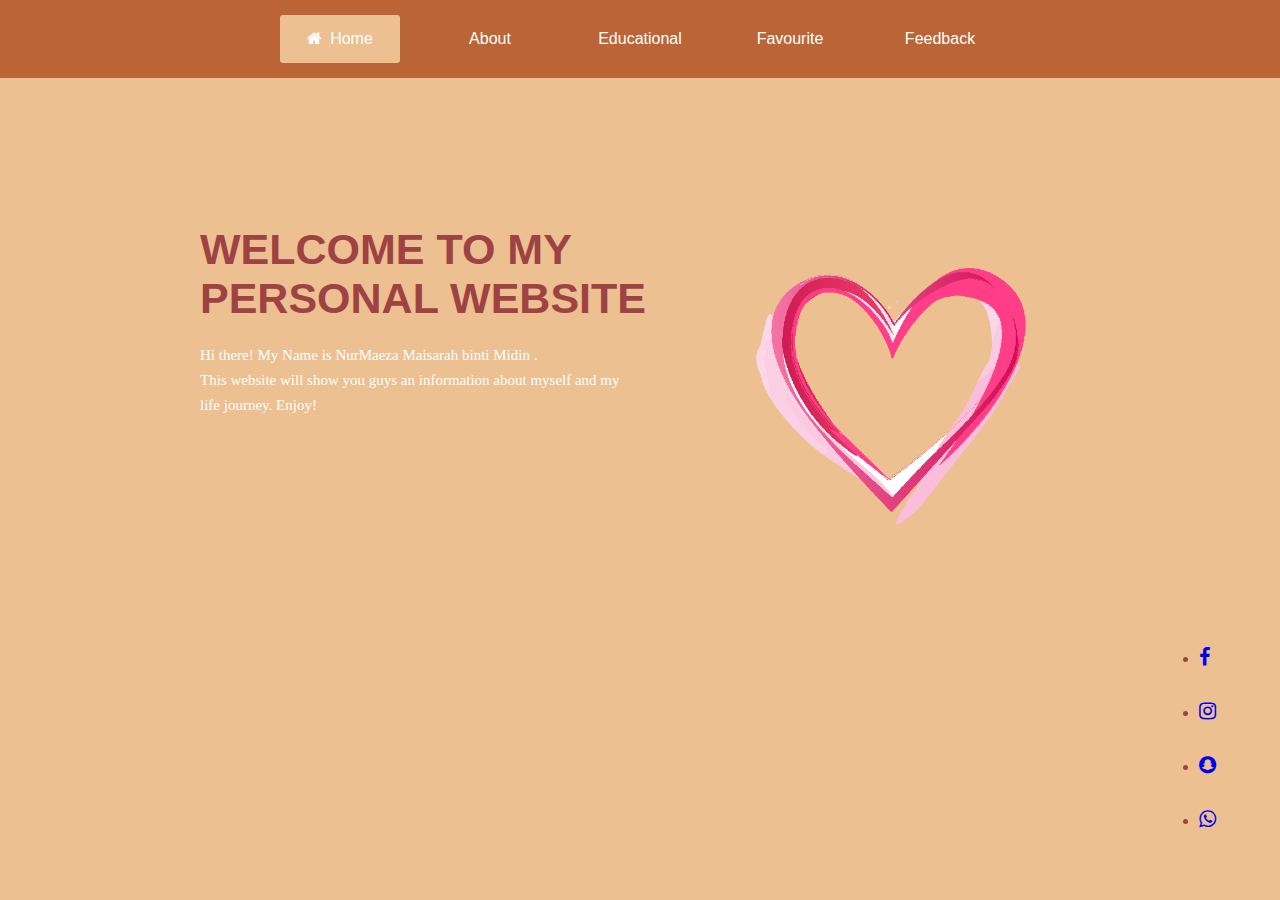
<file: index.html>
<html>
<head>

    <html lang="en">
  <meta charset="UTF-8">
  <meta name="viewport" content="width=device-width, initial-scale=1.0">

    <link rel="stylesheet" href="tab.css">
  <link rel="stylesheet" href="https://cdnjs.cloudflare.com/ajax/libs/font-awesome/6.1.1/css/all.min.css">
    
</head>
<body>
  <div class="menu-bar">
      <ul>
        <li class="active"><a href="website.html"><i class="fa fa-home"></i>Home</a></li>
        <li><a href="profile.html">About</a></li>
        <li><a href="edu.html">Educational </a></li>
        <li><a href="fav.html">Favourite</a></li>
        <li><a href="feed.html">Feedback</a></li>
      </ul>
  </div>
</body>

<html>
<head>
	<title> Welcome To My Personal Website></title>
	<link rel ="stylesheet" href="style.css">
	<link rel ="stylesheet" href="https://stackpath.bootstrapcdn.com/font-awesome/4.7.0/css/font-awesome.min.css">

</head>
<body>
		<div class="banner">
			<div class="app-text">
				<h1>WELCOME TO MY PERSONAL WEBSITE</h1>
				<p> Hi there! My Name is NurMaeza Maisarah binti Midin .<br> This website will show you guys an information about myself and my <br>life journey. Enjoy!</p>
				<div class="social-icons">
					<ul>
						<li> <a href="#"><i class="fa fa-facebook"></i></a></li>&nbsp;
						<li> <a href="#"><i class="fa fa-instagram"></i></a></li>&nbsp;
						<li> <a href="#"><i class="fa fa-snapchat"></i></a></li>&nbsp;
						<li> <a href="#"><i class="fa fa-whatsapp"></i></a></li>&nbsp;	
					</ul>
				</div>
		</div>
		<div class="app-picture">
			<img src="luv.png">
	</div>
</body>
</html>
</file>
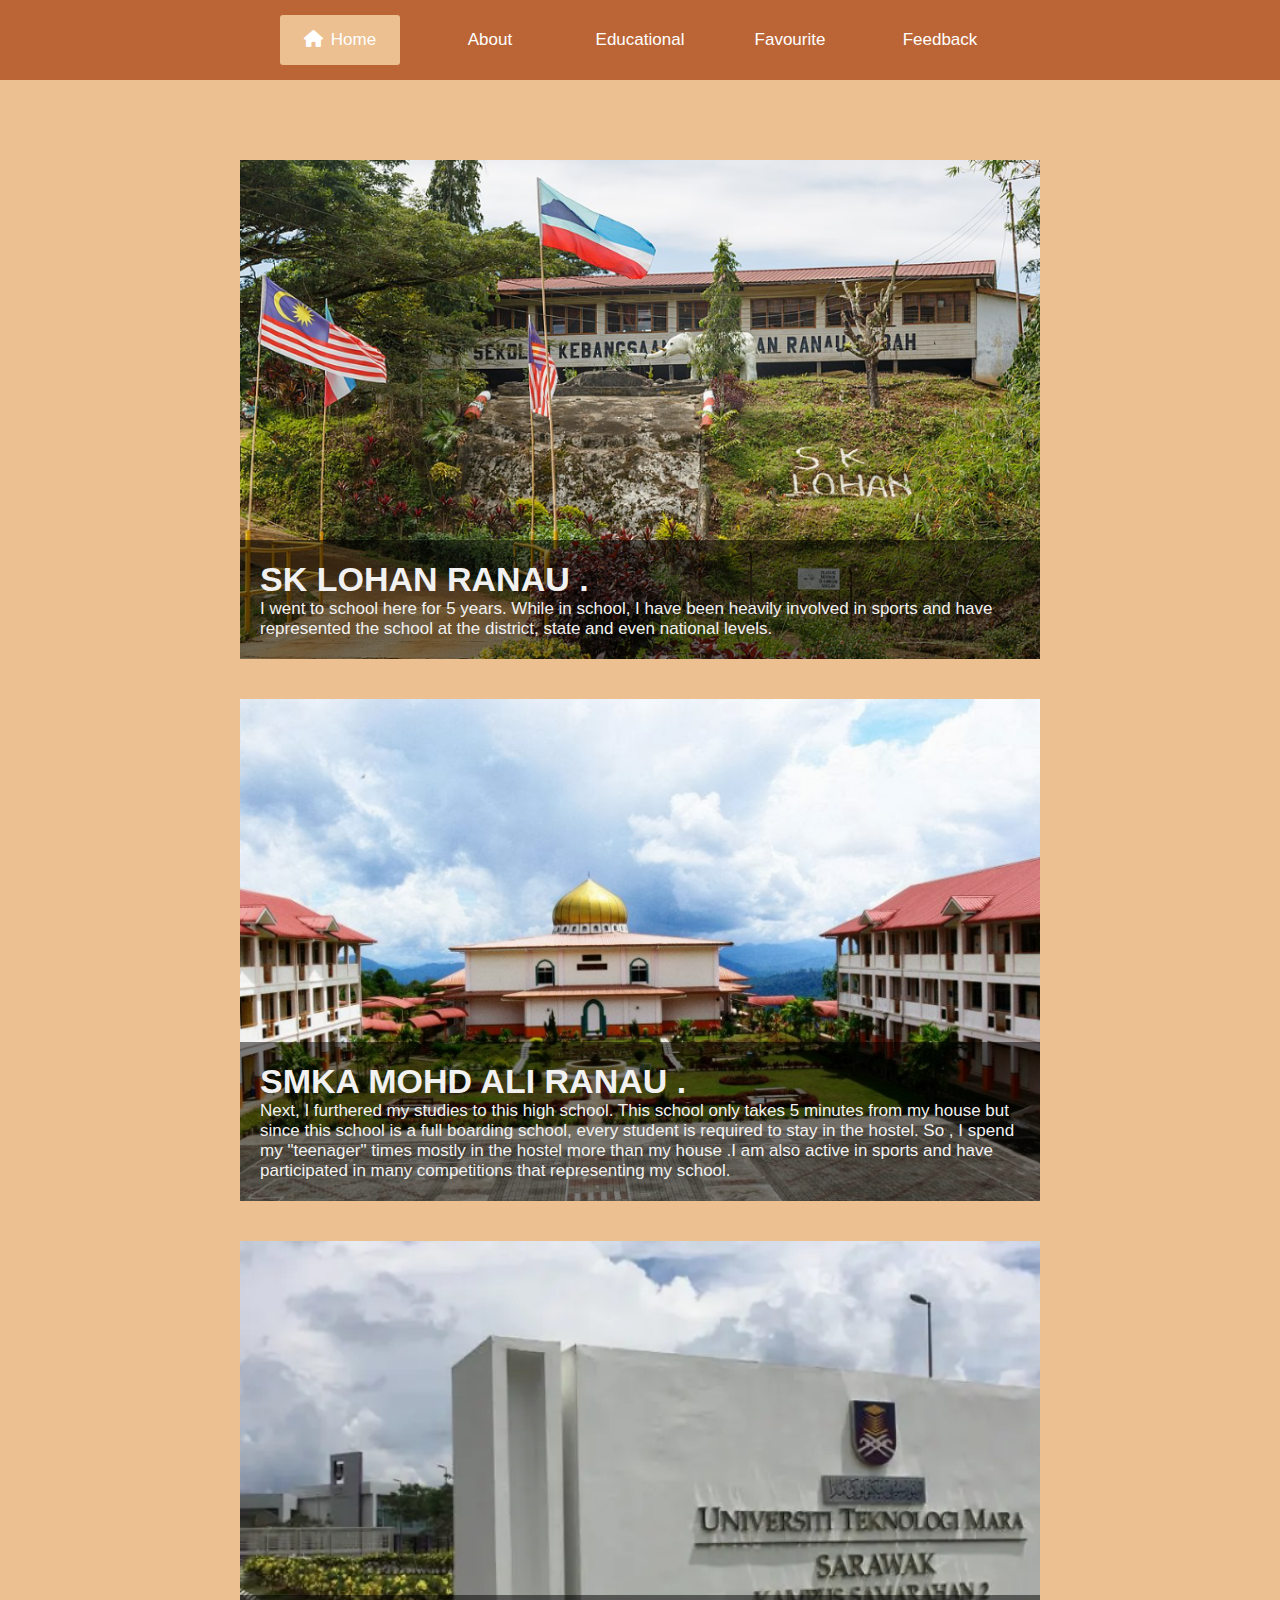
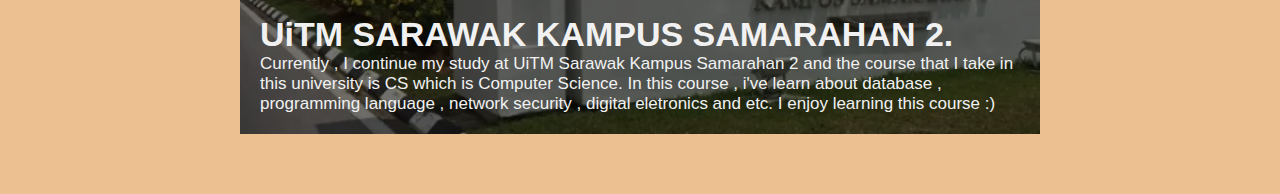
<file: edu.html>
<html>
<head>

    <html lang="en">
  <meta charset="UTF-8">
  <meta name="viewport" content="width=device-width, initial-scale=1.0">

    <link rel="stylesheet" href="tab.css">
  <link rel="stylesheet" href="https://cdnjs.cloudflare.com/ajax/libs/font-awesome/6.1.1/css/all.min.css">
    
</head>
<body>
  <div class="menu-bar">
      <ul>
        <li class="active"><a href="index.html"><i class="fa fa-home"></i>Home</a></li>
        <li><a href="profile.html">About</a></li>
        <li><a href="edu.html">Educational </a></li>
        <li><a href="fav.html">Favourite</a></li>
        <li><a href="feed.html">Feedback</a></li>
      </ul>
  </div>
</body>
<br><br>

<html>
<head>
<meta name="viewport" content="width=device-width, initial-scale=1">
<style>
* {
  box-sizing: border-box;
}

body {
  font-family: Georgia;
  font-size: 17px;
}

.container {
  position: relative;
  max-width: 800px;
  margin: 0 auto;
}

.container img {vertical-align: middle;}

.container .content {
  position: absolute;
  bottom: 0;
  background: rgb(0, 0, 0); /* Fallback color */
  background: rgba(0, 0, 0, 0.5); /* Black background with 0.5 opacity */
  color: #f1f1f1;
  width: 100%;
  padding: 20px;
}
</style>
</head>
<body>
<div class="container">
  <br><br><img src="sklohan.png" alt="lohan" style="width:100%;">
  <div class="content">
    <h1>SK LOHAN RANAU .</h1>
    <p>I went to school here for 5 years. While in school, I have been heavily involved in sports and have represented the school at the district, state and even national levels.</p>
  </div>
</div>

</body>
</html>
<html>
<head>
<meta name="viewport" content="width=device-width, initial-scale=1">
<style>
* {
  box-sizing: border-box;
}

body {
  font-family: Arial;
  font-size: 17px;
}

.container {
  position: relative;
  max-width: 800px;
  margin: 0 auto;
}

.container img {vertical-align: middle;}

.container .content {
  position: absolute;
  bottom: 0;
  background: rgb(0, 0, 0); /* Fallback color */
  background: rgba(0, 0, 0, 0.5); /* Black background with 0.5 opacity */
  color: #f1f1f1;
  width: 100%;
  padding: 20px;
}
</style>
</head>
<body>
<div class="container">
  <br><br><img src="smu.png" alt="smu" style="width:100%;">
  <div class="content">
    <h1>SMKA MOHD ALI RANAU .</h1>
    <p>Next, I furthered my studies to this high school. This school only takes 5 minutes from my house but since this school is a full boarding school, every student is required to stay in the hostel. So , I spend my "teenager" times mostly in the hostel more than my house .I am also active in sports and have participated in many competitions that representing my school. </p>
  </div>
</div>
</body>
</html>

<html>
<head>
<meta name="viewport" content="width=device-width, initial-scale=1">
<style>
* {
  box-sizing: border-box;
}

body {
  font-family: Arial;
  font-size: 17px;
}

.container {
  position: relative;
  max-width: 800px;
  margin: 0 auto;
}

.container img {vertical-align: middle;}

.container .content {
  position: absolute;
  bottom: 0;
  background: rgb(0, 0, 0); /* Fallback color */
  background: rgba(0, 0, 0, 0.5); /* Black background with 0.5 opacity */
  color: #f1f1f1;
  width: 100%;
  padding: 20px;
}
</style>
</head>
<body>
<div class="container">
  <br><br><img src="uitm.png" alt="uitm" style="width:100%;">
  <div class="content">
    <h1>UiTM SARAWAK KAMPUS SAMARAHAN 2.</h1>
    <p>Currently , I continue my study at UiTM Sarawak Kampus Samarahan 2 and the course that I take in this university is CS which is Computer Science. In this course , i've learn about database , programming language , network security , digital eletronics and etc. I enjoy learning this course :)</p>
  </div>
</div>
</body>
</html>
<br><br><br>
</file>
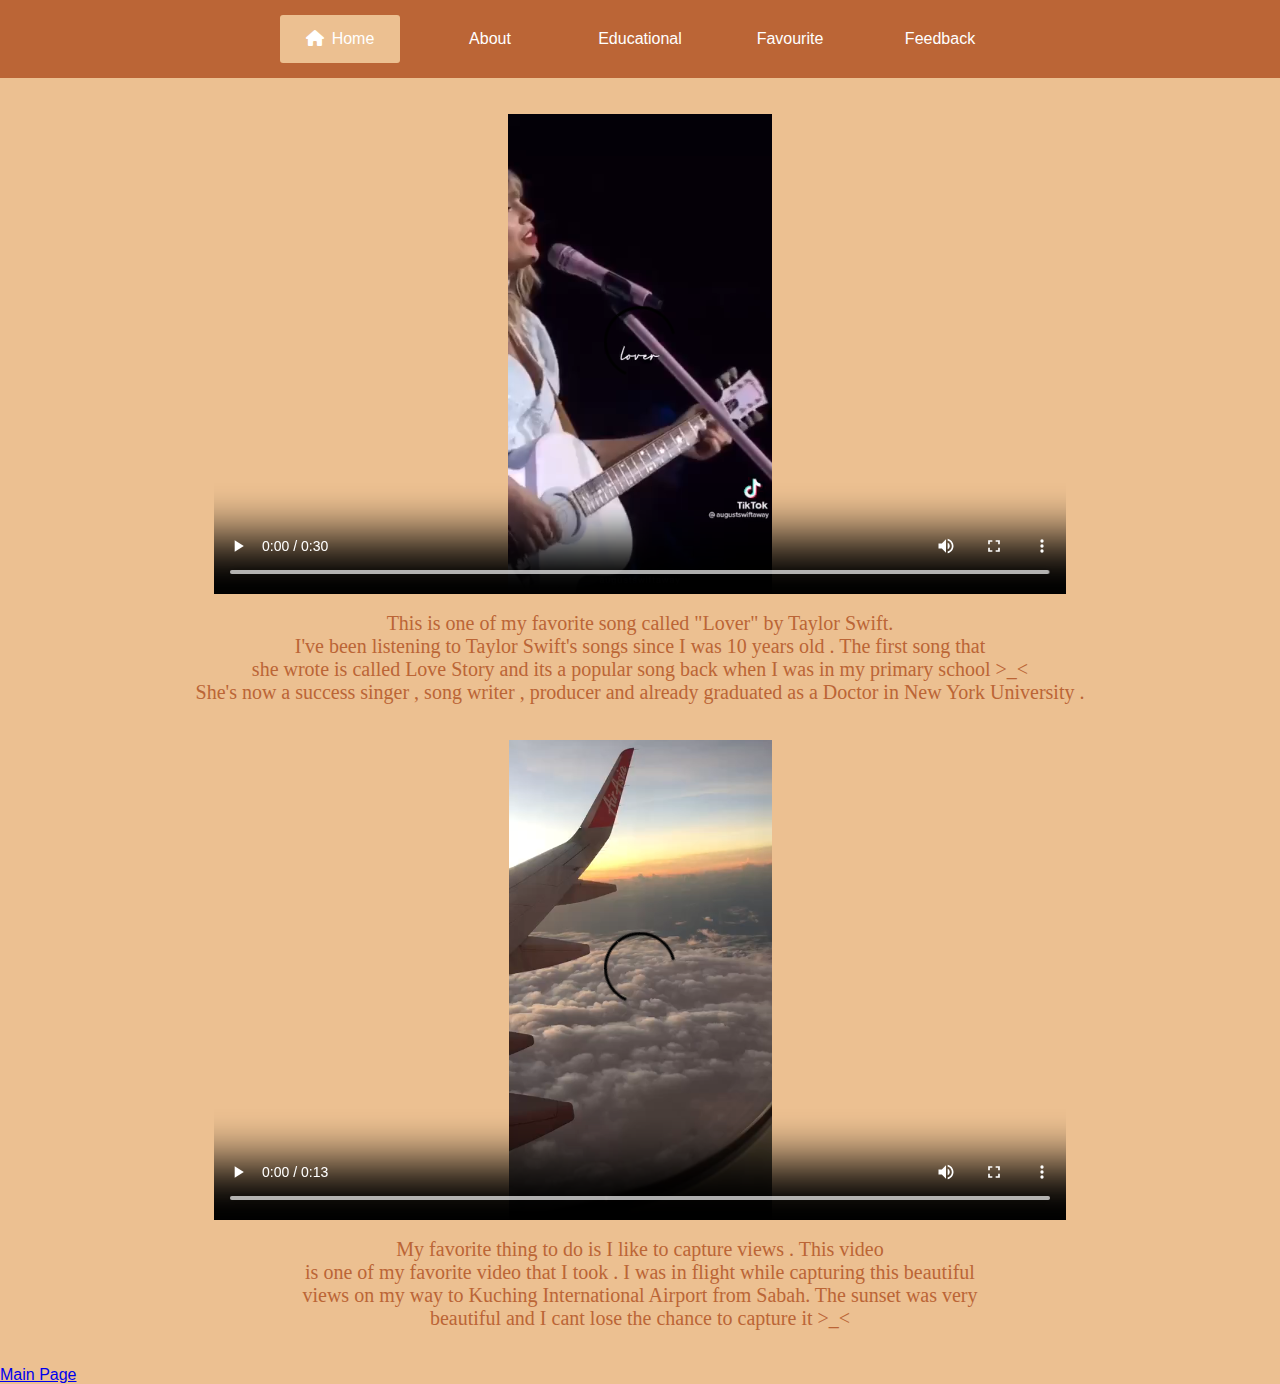
<file: fav.html>
<html>
<head>

    <html lang="en">
  <meta charset="UTF-8">
  <meta name="viewport" content="width=device-width, initial-scale=1.0">

    <link rel="stylesheet" href="tab.css">
  <link rel="stylesheet" href="https://cdnjs.cloudflare.com/ajax/libs/font-awesome/6.1.1/css/all.min.css">
    
</head>
<body>
  <div class="menu-bar">
      <ul>
        <li class="active"><a href="index.html"><i class="fa fa-home"></i>Home</a></li>
        <li><a href="profile.html">About</a></li>
        <li><a href="edu.html">Educational </a></li>
        <li><a href="fav.html">Favourite</a></li>
        <li><a href="feed.html">Feedback</a></li>
      </ul>
  </div>
</body>
<br><br>
<html lang="en">
<head>
<meta charset="utf-8">
<meta name="viewport" content="width=device-width, initial-scale=1">
<style>

text{
  text-align: center;
  margin-left: auto;
  margin-right: auto;
  font-family: initial;
  color: #bb6536;
  font-size: 20px;
}

</style>
</head>
 
<html>
<body>
<center>
<video width="852" height="480" controls>
  <source src="lover.mp4" type="video/mp4">
  <source src="movie.ogg" type="video/ogg">
</video>
</center>
<br>
<body>
  <text>
    <p>This is one of my favorite song called "Lover" by Taylor Swift.<br> I've been listening to Taylor Swift's songs since I was 10 years old . The first song that <br>she wrote is called Love Story and its a popular song back when I was in my primary school >_< <br> She's now a success singer , song writer , producer and already graduated as a Doctor in New York University .</p>
  </text>
</body><br><br>

<html>
<body>
<center>
<video width="852" height="480" controls>
  <source src="sun.mp4" type="video/mp4">
  <source src="movie.ogg" type="video/ogg">
</video>
</center>
<br>
<body>
  <text>
    <p>My favorite thing to do is I like to capture views . This video<br> is one of my favorite video that I took . I was in flight while capturing this beautiful<br> views on my way to Kuching International Airport from Sabah. The sunset was very <br>beautiful and I cant lose the chance to capture it >_<</p>
  </text>
</body>
</html>
<html>
    <body>
      <br><font size= 3px></font><a href="website.html"><br>Main Page<br></a>
    </body>
</html>
</file>
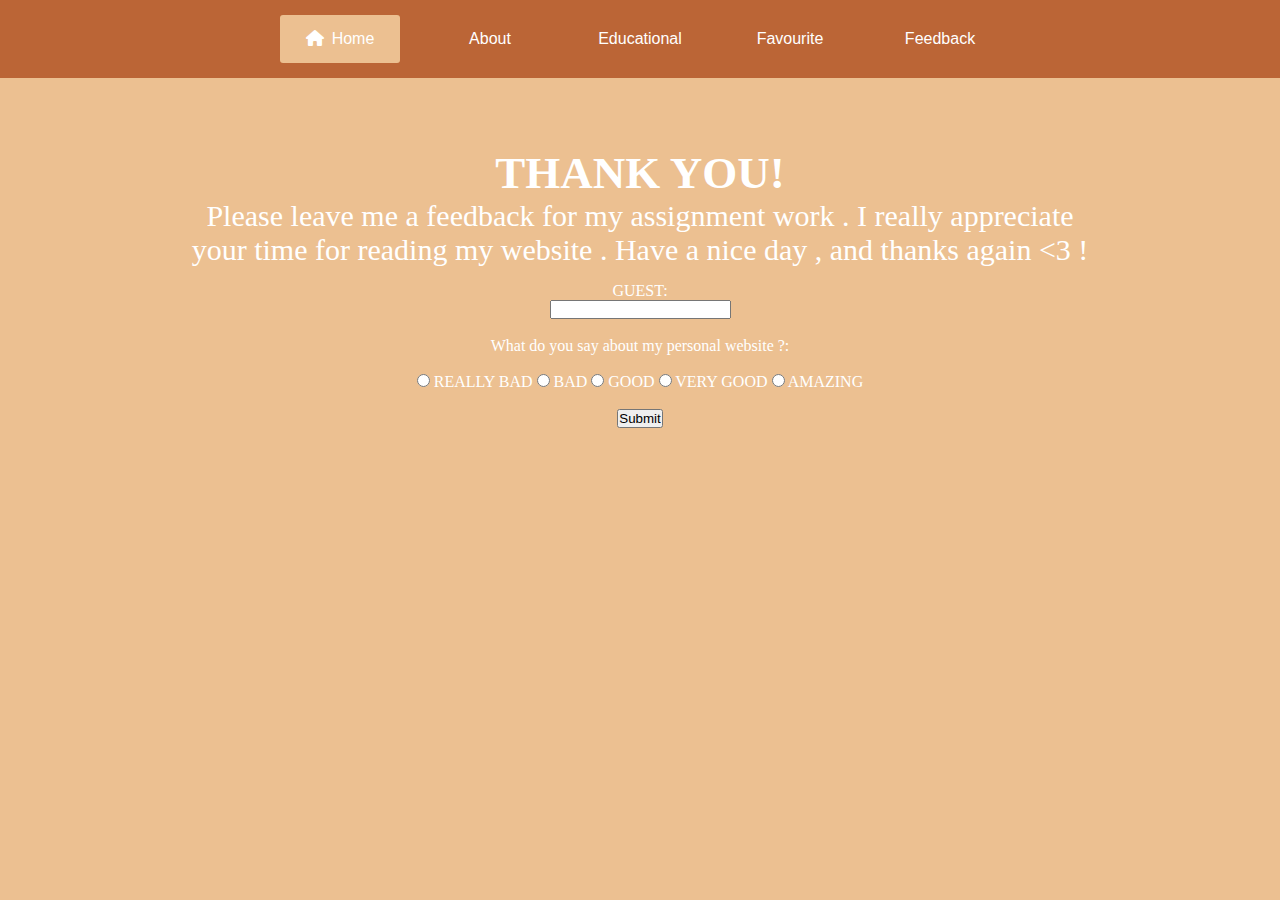
<file: Feed.html>
<html>
<head>

    <html lang="en">
  <meta charset="UTF-8">
  <meta name="viewport" content="width=device-width, initial-scale=1.0">

    <link rel="stylesheet" href="tab.css">
  <link rel="stylesheet" href="https://cdnjs.cloudflare.com/ajax/libs/font-awesome/6.1.1/css/all.min.css">
    
</head>
<body>
  <div class="menu-bar">
      <ul>
        <li class="active"><a href="index.html"><i class="fa fa-home"></i>Home</a></li>
        <li><a href="profile.html">About</a></li>
        <li><a href="edu.html">Educational </a></li>
        <li><a href="fav.html">Favourite</a></li>
        <li><a href="feed.html">Feedback</a></li>
      </ul>
  </div>
</body>
<br><br><br>

<html>
<head>
<style>
 para {
  font-family: initial;
  color:white;
  text-align: center;
 }
 header {
  font-family: initial;
  padding: 15px;
  text-align: center;
  font-size: 30px;
  color: white;
  margin-left: auto;
  margin-right: auto;
}
</style>
</head>
<body>
 <header>
  <h2>THANK YOU!</h2>
  <p>Please leave me a feedback for my assignment work . I really appreciate<br>
    your time for reading my website . Have a nice day , and thanks again <3 !<br></p>
 </header>
 <para>
 <form>
  GUEST:<br>
  <input type="text" name="name"><br>
  <br>What do you say about my personal website ?:<br> <br>

  <input type="radio" name="xyz" value="rb"> REALLY BAD
  <input type="radio" name="xyz" value="b"> BAD
  <input type="radio" name="xyz" value="g"> GOOD
  <input type="radio" name="xyz" value="vg"> VERY GOOD
  <input type="radio" name="xyz" value="a"> AMAZING<br><br>

  <input type="submit" value="Submit">
 </form>
 </para>
 
</body>
</html>
</file>
<file: tab.css>
/*-----------------------------------
  #style.css
-----------------------------------*/
@import url('https://fonts.googleapis.com/css2?family=Courgette&family=Patrick+Hand&display=swap');

/*Home Section*/
*
{     
    padding:0;
  margin: 0;
  box-sizing: border-box;
}

body
{
  background: #ecc091;
  background-size: 200%;
  background-position: center;
  font-family: sans-serif;
}
.menu-bar
{
  background: #bb6536;
  text-align: center;
}

.menu-bar ul
{
  display: inline-flex;
  list-style: none;
  color: #fff;
}

.menu-bar ul li
{
  width: 120px;
  margin: 15px;
  padding: 15px;
}

.menu-bar ul li a
{
  text-decoration: none;
  color: #fff;
}

.active, .menu-bar ul li:hover
{
  background: #ecc091;
  border-radius:3px;
}

.menu-bar .fa
{
  margin-right:8px;
}

.sub-menu
{
  display: none;
}

.menu-bar ul li:hover .sub-menu
{
    display: block;
  position: absolute;
    background: rgb(194,219,251);
  margin-top: 15px;
  margin-left: -15px;
}

.text-1 h2
{
  text-align: center;
}

.quotes1
{
  max-width:300px;
  margin: 100;
  padding-left: 120px;
  padding-right: 20px;
}
</file>
<file: style.css>
*{
	margin: 0;
	padding: 0;
}
.container{
	width: 100%;
	height: 100%;
	background:#bb6536; 
}
.menu ul{
	display: inline-grid;
	margin: 50px;
	font-family: monospace;
	font-size: 15px;
} 
.menu ul li{
	list-style: none;
	margin: 0 20 px;
	color: #fff;
	cursor: pointer;
	word-spacing: normal;
}
.logo img{
	width: 60px ;
	margin-top: -5px;
	margin-right: 48px;
}
.active{
	color: #9E4244 !important;
}
.contact-btn{
	top: 50px;
	right: 80px;
	position: absolute;
	text-decoration: none;
	color: #fff;
	border: 2px solid transparent;
	border-radius: 20px;
	background-image: linear-gradient(#FDA89F,#FDA89F),radial-gradient(circle at top left,#fd00da,#19d7f8);
	background-origin: border-box;
	background-clip: content-box,border-box;
}
.contact-btn span{
	display: block;
	padding: 5px 18px;
}
.banner{
	width: 80%;
	height: 70%;
	top: 25%;
	left: 130px;
	position: absolute;
	color: #9E4244;
}
.app-text{
	width: 50%;
	float: left;
}
.app-text h1{
	font-size: 43px;
	width: 620px;
	position: relative;
	margin-left: 70px;

}
.app-text p{
	width: 650px;
	font-size: 15px;
	margin: 20px 0 30px 70px;
	line-height: 25px;
	color: #fff;
	font-family: cursive;
}
.app-picture{
	width: 40%;
	float: right ;
}
.app-picture img{
	width: 75%;
}
.social-icons{
	width: 5px;
	right: -50px;
	bottom: 0;
	position: absolute;
	text-align: center;
}
.social-icons .fa{
	padding: 8px 0;
	font-size: 20px;
	cursor: pointer;
}
*/
</file>
